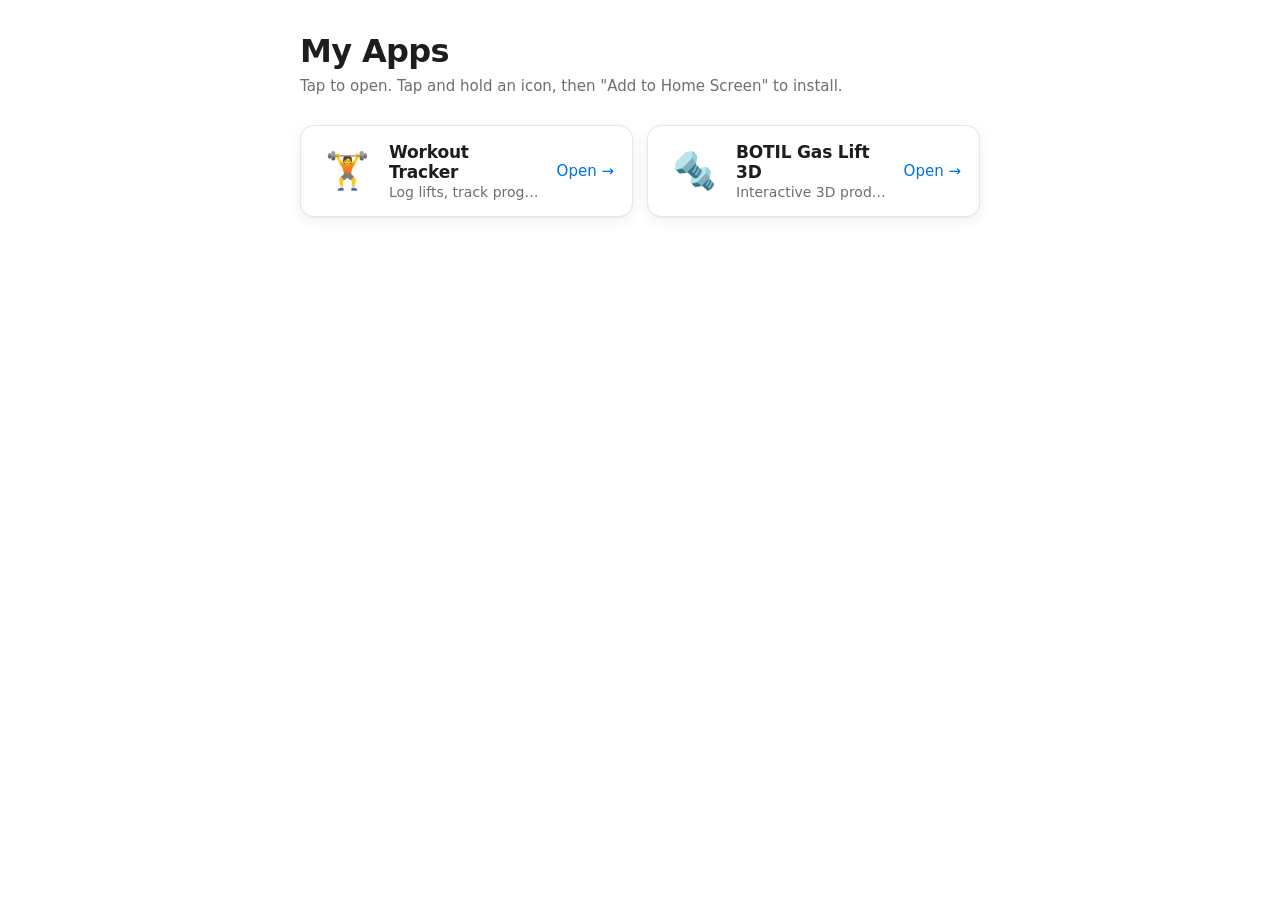
<file: index.html>
<!doctype html>
<html lang="en">
<head>
  <meta charset="utf-8">
  <!-- Mobile-first viewport: makes the layout scale correctly on iPhone -->
  <meta name="viewport" content="width=device-width, initial-scale=1, viewport-fit=cover">
  <meta name="theme-color" content="#ffffff">
  <title>Rohan's Apps</title>

  <!-- Stylesheet -->
  <link rel="stylesheet" href="/style.css">

  <!-- PWA manifest: lets iPhone "Add to Home Screen" treat the store like an app -->
  <link rel="manifest" href="/manifest.json">

  <!-- Apple-specific PWA hints: standalone launch, white status bar, home-screen icon -->
  <meta name="apple-mobile-web-app-capable" content="yes">
  <meta name="apple-mobile-web-app-status-bar-style" content="default">
  <meta name="apple-mobile-web-app-title" content="Apps">
  <link rel="apple-touch-icon" href="/icon.svg">

  <!-- Favicon (also emoji-based SVG, no PNG needed) -->
  <link rel="icon" type="image/svg+xml" href="/icon.svg">
</head>
<body>
  <header class="site-header">
    <h1>My Apps</h1>
    <p class="site-tagline">Tap to open. Tap and hold an icon, then "Add to Home Screen" to install.</p>
  </header>

  <main>
    <!-- The card grid. app.js fills this in from apps.json on page load. -->
    <ul id="app-grid" class="app-grid" aria-label="App list"></ul>
  </main>

  <!-- defer so the DOM is parsed before the script runs -->
  <script src="/app.js" defer></script>
</body>
</html>
</file>
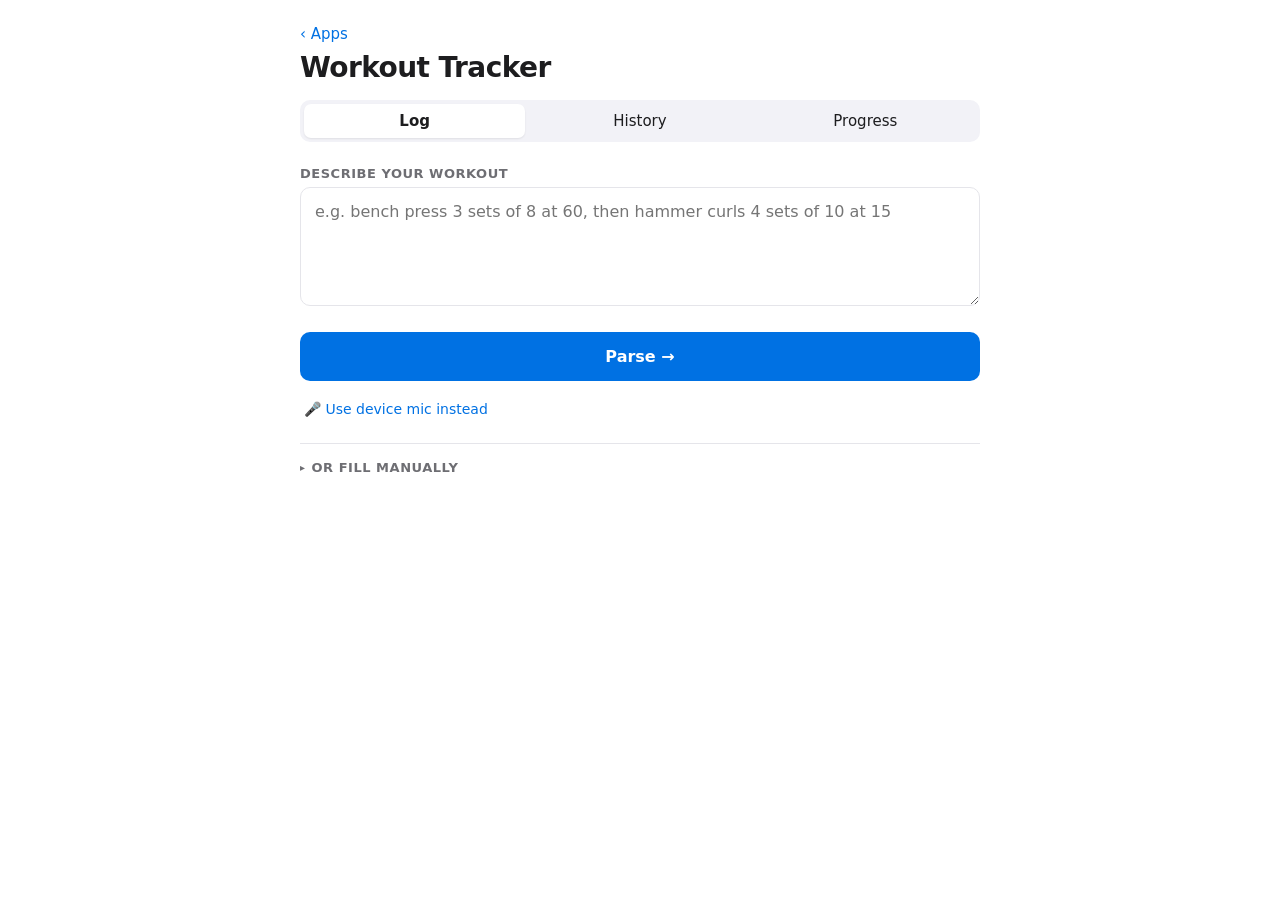
<file: apps/workout/index.html>
<!doctype html>
<html lang="en">
<head>
  <meta charset="utf-8">
  <meta name="viewport" content="width=device-width, initial-scale=1, viewport-fit=cover">
  <meta name="theme-color" content="#ffffff">
  <title>Workout Tracker</title>

  <link rel="stylesheet" href="/apps/workout/style.css">

  <!-- PWA manifest scoped to /apps/workout/ so this app installs on its own -->
  <link rel="manifest" href="/apps/workout/manifest.json">

  <!-- Apple PWA meta tags for Add to Home Screen -->
  <meta name="apple-mobile-web-app-capable" content="yes">
  <meta name="apple-mobile-web-app-status-bar-style" content="default">
  <meta name="apple-mobile-web-app-title" content="Workout">
  <link rel="apple-touch-icon" href="/apps/workout/icon.svg">
  <link rel="icon" type="image/svg+xml" href="/apps/workout/icon.svg">
</head>
<body>
  <header class="app-header">
    <a class="back-link" href="/" aria-label="Back to store">‹ Apps</a>
    <h1>Workout Tracker</h1>
  </header>

  <!-- Top segmented control: Log / History / Progress -->
  <nav class="segmented" role="tablist" aria-label="Views">
    <button type="button" class="seg seg--active" role="tab" data-view="log"      aria-selected="true">Log</button>
    <button type="button" class="seg"             role="tab" data-view="history"  aria-selected="false">History</button>
    <button type="button" class="seg"             role="tab" data-view="progress" aria-selected="false">Progress</button>
  </nav>

  <main>
    <!-- LOG VIEW -->
    <section id="view-log" class="view" aria-label="Log a workout">
      <!-- Wispr-first entry (PRD-04 Session B). The textarea is the always-visible
           primary input. Wispr Flow's keyboard, hardware keyboard, and paste all
           fill it directly. Parse runs the same multi-exercise pipeline as voice.
           The mic button is demoted to a small inline link below Parse — kept as
           a fallback for users without Wispr Flow. -->
      <div id="wispr-block" class="wispr-block">
        <label class="field">
          <span class="field__label">Describe your workout</span>
          <textarea id="transcript-text" class="transcript-text" rows="4" placeholder="e.g. bench press 3 sets of 8 at 60, then hammer curls 4 sets of 10 at 15" aria-label="Workout transcript"></textarea>
        </label>
        <div id="voice-error" class="voice-error" hidden></div>
        <button type="button" id="parse-btn" class="btn btn--primary">Parse →</button>
        <button type="button" id="mic-btn" class="mic-link" hidden>🎤 Use device mic instead</button>
      </div>

      <!-- Multi-exercise preview (PRD-04 Session A): populated after parse.
           One <div class="preview-card"> per parsed workout, each editable.
           Save-all writes all entries with one shared timestamp.
           When visible, the wispr-block and manual disclosure below are hidden
           via body.preview-active. -->
      <div id="preview-stack-wrap" hidden>
        <div class="preview-stack__header">Review &amp; save (<span id="preview-count">0</span>)</div>
        <div id="preview-stack" class="preview-stack"></div>
        <div class="preview-actions">
          <button type="button" id="preview-discard-btn" class="btn btn--ghost">Discard all</button>
          <button type="button" id="preview-save-btn"    class="btn btn--primary">Save all</button>
        </div>
      </div>

      <!-- Manual entry, default-collapsed. Native <details> for accessibility. -->
      <details id="manual-disclosure" class="manual-disclosure">
        <summary>Or fill manually</summary>
        <div class="manual-form">
          <label class="field">
            <span class="field__label">Exercise</span>
            <select id="exercise-select"></select>
          </label>

          <button type="button" id="repeat-btn" class="btn btn--secondary">↻ Repeat last workout</button>

          <div class="sets">
            <div class="sets__header">
              <span>Sets</span>
            </div>
            <ul id="sets-list" class="sets__list"></ul>
            <button type="button" id="add-set-btn" class="btn btn--ghost">+ Add set</button>
          </div>

          <label class="field">
            <span class="field__label">Notes (optional)</span>
            <input id="notes-input" type="text" placeholder="How did it feel?">
          </label>

          <!-- RPE chip: shown when voice parse extracted an RPE value. Cleared by tapping ×. -->
          <div id="rpe-row" class="rpe-row" hidden>
            <span class="rpe-chip">RPE <span id="rpe-value">—</span></span>
            <button type="button" id="rpe-clear" class="rpe-clear" aria-label="Clear RPE">×</button>
          </div>

          <button type="button" id="save-btn" class="btn btn--primary">Save workout</button>
        </div>
      </details>

      <!-- Manage custom exercises: visible only when at least one custom exists. -->
      <section id="manage-custom" class="manage-custom" hidden aria-label="Manage custom exercises">
        <h2 class="manage-custom__title">Manage custom exercises</h2>
        <ul id="manage-custom-list" class="manage-custom__list"></ul>
      </section>
    </section>

    <!-- HISTORY VIEW -->
    <section id="view-history" class="view" aria-label="Workout history" hidden>
      <ul id="history-list" class="history"></ul>
    </section>

    <!-- PROGRESS VIEW -->
    <section id="view-progress" class="view" aria-label="Progress chart" hidden>
      <!-- Body heat map (PRD-04 Session C). Filled by app.js once SVG is fetched. -->
      <div id="heatmap-container" class="heatmap-container" aria-label="Muscle volume in the last 30 days"></div>

      <label class="field">
        <span class="field__label">Exercise</span>
        <select id="progress-select"></select>
      </label>
      <div id="chart-container" class="chart-container"></div>
    </section>
  </main>

  <script src="/apps/workout/app.js" defer></script>
</body>
</html>
</file>
<file: style.css>
/* Personal App Store — styles.
   Goal: clean, minimal, Apple-ish. White bg, system fonts, generous whitespace.
   Mobile-first; the grid widens on larger screens. */

:root {
  --bg: #ffffff;
  --text: #1d1d1f;
  --muted: #6e6e73;
  --border: #e5e5ea;
  --card-bg: #ffffff;
  --shadow: 0 1px 2px rgba(0, 0, 0, 0.04), 0 4px 16px rgba(0, 0, 0, 0.06);
  --radius: 14px;
}

* { box-sizing: border-box; }

html, body {
  margin: 0;
  padding: 0;
  background: var(--bg);
  color: var(--text);
  font-family: -apple-system, BlinkMacSystemFont, "SF Pro Text", "Segoe UI", system-ui, sans-serif;
  -webkit-font-smoothing: antialiased;
  -webkit-tap-highlight-color: transparent;
}

/* Page wrapper — centered with comfortable side padding on mobile */
body {
  max-width: 720px;
  margin: 0 auto;
  padding: 32px 20px 64px;
}

.site-header {
  margin-bottom: 28px;
}

.site-header h1 {
  font-size: 32px;
  font-weight: 700;
  letter-spacing: -0.02em;
  margin: 0 0 6px;
}

.site-tagline {
  margin: 0;
  color: var(--muted);
  font-size: 15px;
  line-height: 1.4;
}

/* Card grid: 1 column on phones, 2 on wider screens */
.app-grid {
  list-style: none;
  margin: 0;
  padding: 0;
  display: grid;
  grid-template-columns: 1fr;
  gap: 14px;
}

@media (min-width: 560px) {
  .app-grid {
    grid-template-columns: 1fr 1fr;
  }
}

/* Card shared layout */
.card {
  display: grid;
  grid-template-columns: 56px 1fr auto;
  align-items: center;
  gap: 14px;
  padding: 16px 18px;
  background: var(--card-bg);
  border: 1px solid var(--border);
  border-radius: var(--radius);
  box-shadow: var(--shadow);
  text-decoration: none;
  color: inherit;
  transition: transform 120ms ease, box-shadow 120ms ease;
}

.card__icon {
  font-size: 36px;
  line-height: 1;
  text-align: center;
}

.card__body {
  display: flex;
  flex-direction: column;
  min-width: 0;
}

.card__name {
  font-size: 17px;
  font-weight: 600;
  letter-spacing: -0.01em;
}

.card__desc {
  margin-top: 2px;
  font-size: 14px;
  color: var(--muted);
  overflow: hidden;
  text-overflow: ellipsis;
  white-space: nowrap;
}

.card__cta {
  font-size: 15px;
  font-weight: 500;
  color: #0071e3; /* Apple-blue accent */
}

/* Live card: subtle hover lift (only animation in v1) */
.card--live:hover {
  transform: translateY(-1px);
  box-shadow: 0 2px 4px rgba(0, 0, 0, 0.05), 0 8px 24px rgba(0, 0, 0, 0.08);
}

/* Coming-soon card: greyed and non-tappable */
.card--disabled {
  opacity: 0.45;
  pointer-events: none;
  cursor: not-allowed;
}

.card__pill {
  font-size: 12px;
  font-weight: 600;
  text-transform: uppercase;
  letter-spacing: 0.04em;
  color: var(--muted);
  background: #f2f2f7;
  padding: 4px 10px;
  border-radius: 999px;
}

.empty {
  color: var(--muted);
  font-size: 15px;
  list-style: none;
  text-align: center;
  padding: 32px 0;
}
</file>
<file: apps/workout/style.css>
/* Workout Tracker — styles.
   Reuses the same design tokens as the store so the apps feel like one product. */

:root {
  --bg: #ffffff;
  --text: #1d1d1f;
  --muted: #6e6e73;
  --border: #e5e5ea;
  --card-bg: #ffffff;
  --shadow: 0 1px 2px rgba(0, 0, 0, 0.04), 0 4px 16px rgba(0, 0, 0, 0.06);
  --radius: 14px;
  --accent: #0071e3;   /* Apple-blue accent, matches the store's "Open →" */
  --soft: #f2f2f7;
}

* { box-sizing: border-box; }

html, body {
  margin: 0;
  padding: 0;
  background: var(--bg);
  color: var(--text);
  font-family: -apple-system, BlinkMacSystemFont, "SF Pro Text", "Segoe UI", system-ui, sans-serif;
  -webkit-font-smoothing: antialiased;
  -webkit-tap-highlight-color: transparent;
}

body {
  max-width: 720px;
  margin: 0 auto;
  padding: 24px 20px 64px;
}

/* Header */
.app-header { margin-bottom: 16px; }
.app-header h1 {
  font-size: 28px;
  font-weight: 700;
  letter-spacing: -0.02em;
  margin: 8px 0 0;
}
.back-link {
  color: var(--accent);
  text-decoration: none;
  font-size: 15px;
}

/* Segmented control */
.segmented {
  display: grid;
  grid-template-columns: repeat(3, 1fr);
  gap: 4px;
  padding: 4px;
  background: var(--soft);
  border-radius: 10px;
  margin-bottom: 24px;
}
.seg {
  appearance: none;
  border: none;
  background: transparent;
  color: var(--text);
  padding: 8px 12px;
  font-size: 15px;
  font-weight: 500;
  border-radius: 7px;
  cursor: pointer;
  font-family: inherit;
}
.seg--active {
  background: var(--card-bg);
  box-shadow: 0 1px 2px rgba(0, 0, 0, 0.08);
  font-weight: 600;
}

/* Forms */
.field {
  display: block;
  margin-bottom: 16px;
}
.field__label {
  display: block;
  font-size: 13px;
  font-weight: 600;
  color: var(--muted);
  text-transform: uppercase;
  letter-spacing: 0.04em;
  margin-bottom: 6px;
}
textarea {
  width: 100%;
  padding: 12px 14px;
  font-size: 16px;
  font-family: inherit;
  color: var(--text);
  background: var(--card-bg);
  border: 1px solid var(--border);
  border-radius: 10px;
  resize: vertical;
  min-height: 64px;
  -webkit-appearance: none;
  appearance: none;
}

select, input[type="text"], input[type="number"] {
  width: 100%;
  padding: 12px 14px;
  font-size: 16px;            /* 16px prevents iOS zoom-on-focus */
  font-family: inherit;
  color: var(--text);
  background: var(--card-bg);
  border: 1px solid var(--border);
  border-radius: 10px;
  -webkit-appearance: none;
  appearance: none;
}
select {
  background-image: url("data:image/svg+xml;utf8,<svg xmlns='http://www.w3.org/2000/svg' viewBox='0 0 12 8'><path d='M1 1l5 5 5-5' stroke='%236e6e73' stroke-width='1.5' fill='none' stroke-linecap='round' stroke-linejoin='round'/></svg>");
  background-repeat: no-repeat;
  background-position: right 14px center;
  background-size: 12px;
  padding-right: 36px;
}

/* Buttons */
.btn {
  display: inline-block;
  width: 100%;
  padding: 14px 16px;
  font-size: 16px;
  font-weight: 600;
  font-family: inherit;
  border: 1px solid transparent;
  border-radius: 10px;
  cursor: pointer;
  text-align: center;
  margin-bottom: 12px;
}
.btn--primary {
  background: var(--accent);
  color: #fff;
}
.btn--primary:active { opacity: 0.85; }
.btn--secondary {
  background: var(--card-bg);
  color: var(--accent);
  border-color: var(--border);
}
.btn--secondary[disabled] {
  color: var(--muted);
  cursor: not-allowed;
  opacity: 0.6;
}
.btn--ghost {
  background: transparent;
  color: var(--accent);
  border-color: var(--border);
  font-weight: 500;
}

/* Sets list */
.sets {
  margin-bottom: 16px;
}
.sets__header {
  font-size: 13px;
  font-weight: 600;
  color: var(--muted);
  text-transform: uppercase;
  letter-spacing: 0.04em;
  margin-bottom: 8px;
}
.sets__list {
  list-style: none;
  margin: 0 0 10px;
  padding: 0;
  display: flex;
  flex-direction: column;
  gap: 8px;
}
.set-row {
  display: grid;
  grid-template-columns: 1fr 1fr auto;
  align-items: center;
  gap: 8px;
}
.set-row input { padding: 10px 12px; }
.set-row__remove {
  appearance: none;
  background: var(--soft);
  border: none;
  color: var(--muted);
  width: 36px;
  height: 36px;
  border-radius: 8px;
  font-size: 18px;
  cursor: pointer;
}

/* History */
.history {
  list-style: none;
  margin: 0;
  padding: 0;
  display: flex;
  flex-direction: column;
  gap: 12px;
}
.history-item {
  padding: 14px 16px;
  background: var(--card-bg);
  border: 1px solid var(--border);
  border-radius: var(--radius);
  box-shadow: var(--shadow);
}
.history-item__meta {
  display: flex;
  justify-content: space-between;
  align-items: baseline;
  gap: 8px;
  margin-bottom: 4px;
}
.history-item__exercise {
  font-size: 16px;
  font-weight: 600;
}
.history-item__date {
  font-size: 13px;
  color: var(--muted);
}
.history-item__sets {
  font-size: 14px;
  color: var(--muted);
}
.history-item__notes {
  margin-top: 6px;
  font-size: 13px;
  color: var(--muted);
  font-style: italic;
}

/* Edit affordance — small pencil in the top-right corner of read-only items */
.history-item {
  position: relative;
}
.history-item__edit-btn {
  position: absolute;
  top: 8px;
  right: 8px;
  appearance: none;
  background: transparent;
  border: none;
  color: var(--muted);
  font-size: 15px;
  width: 32px;
  height: 32px;
  border-radius: 8px;
  cursor: pointer;
  line-height: 1;
}
.history-item__edit-btn:hover {
  background: var(--soft);
  color: var(--accent);
}

/* Edit-mode history item */
.history-item--editing {
  border-color: var(--accent);
  box-shadow: 0 0 0 2px rgba(0, 113, 227, 0.15), var(--shadow);
}
.history-item--editing .field {
  margin-bottom: 12px;
}
.history-item--editing .field__label {
  font-size: 11px;
}

/* Three-button row at the bottom of an editing item */
.history-edit-actions {
  display: grid;
  grid-template-columns: 1fr 1fr 1fr;
  gap: 8px;
  margin-top: 6px;
}
.history-edit-actions .btn { margin-bottom: 0; }

/* Destructive variant for Delete */
.btn--danger {
  background: transparent;
  color: #d93025;
  border-color: var(--border);
}
.btn--danger:active { background: rgba(217, 48, 37, 0.08); }
.history-item--new {
  border-color: var(--accent);
  box-shadow: 0 0 0 2px rgba(0, 113, 227, 0.15), var(--shadow);
  transition: box-shadow 600ms ease, border-color 600ms ease;
}

/* Empty states */
.empty {
  text-align: center;
  color: var(--muted);
  font-size: 15px;
  padding: 32px 16px;
  border: 1px dashed var(--border);
  border-radius: var(--radius);
}

/* Chart */
.chart-container {
  background: var(--card-bg);
  border: 1px solid var(--border);
  border-radius: var(--radius);
  box-shadow: var(--shadow);
  padding: 16px;
}
.chart-container svg { display: block; width: 100%; height: 240px; }
.chart-container .axis-text {
  font-size: 11px;
  fill: var(--muted);
  font-family: inherit;
}
.chart-container .axis-line { stroke: var(--border); stroke-width: 1; }
.chart-container .grid-line { stroke: var(--border); stroke-width: 1; stroke-dasharray: 2 3; }
.chart-container .data-line { stroke: var(--accent); stroke-width: 2; fill: none; }
.chart-container .data-point { fill: var(--accent); }

/* Body heat map (PRD-04 Session C) */
.heatmap-container {
  background: var(--card-bg);
  border: 1px solid var(--border);
  border-radius: var(--radius);
  box-shadow: var(--shadow);
  padding: 12px;
  margin-bottom: 24px;
}
.heatmap-container svg {
  display: block;
  width: 100%;
  height: auto;
  pointer-events: none;   /* PRD §3: tap does nothing */
}

/* Wispr-first entry (PRD-04 Session B) */
.wispr-block {
  margin-bottom: 16px;
}
.wispr-block .transcript-text {
  min-height: 96px;
  font-size: 16px;            /* 16px prevents iOS zoom-on-focus */
  line-height: 1.45;
  margin-bottom: 10px;
}
.wispr-block .field {
  margin-bottom: 12px;
}

/* Inline error message shown above Parse */
.voice-error {
  background: #fdecea;
  color: #b3261e;
  border: 1px solid #f5c6c2;
  border-radius: 10px;
  padding: 10px 12px;
  font-size: 14px;
  margin-bottom: 12px;
}

/* "Use device mic instead" — small inline link below Parse */
.mic-link {
  display: inline-flex;
  align-items: center;
  gap: 6px;
  background: transparent;
  border: none;
  color: var(--accent);
  font-family: inherit;
  font-size: 14px;
  font-weight: 500;
  padding: 8px 4px;
  margin: 0;
  cursor: pointer;
  text-align: left;
}
.mic-link:hover { text-decoration: underline; }
.mic-link--recording {
  color: #d93025;
}
.mic-link--recording::before {
  content: "";
  display: inline-block;
  width: 8px;
  height: 8px;
  border-radius: 50%;
  background: #d93025;
  margin-right: 4px;
  animation: rec-pulse 1.2s ease-in-out infinite;
}
@keyframes rec-pulse {
  0%   { opacity: 1;   transform: scale(1); }
  50%  { opacity: 0.4; transform: scale(0.85); }
  100% { opacity: 1;   transform: scale(1); }
}

/* "Or fill manually" disclosure — uses native <details>/<summary> */
.manual-disclosure {
  margin: 18px 0;
  border-top: 1px solid var(--border);
  padding-top: 12px;
}
.manual-disclosure > summary {
  list-style: none;        /* hide default browser triangle */
  cursor: pointer;
  font-size: 13px;
  font-weight: 600;
  color: var(--muted);
  text-transform: uppercase;
  letter-spacing: 0.04em;
  padding: 4px 0;
  user-select: none;
  display: flex;
  align-items: center;
  gap: 6px;
}
.manual-disclosure > summary::-webkit-details-marker { display: none; }
.manual-disclosure > summary::before {
  content: "▸";
  font-size: 10px;
  color: var(--muted);
  transition: transform 120ms ease;
  display: inline-block;
}
.manual-disclosure[open] > summary::before {
  transform: rotate(90deg);
}
.manual-disclosure > .manual-form {
  margin-top: 14px;
}

/* RPE chip */
.rpe-row {
  display: flex;
  align-items: center;
  gap: 8px;
  margin-bottom: 16px;
}
.rpe-chip {
  display: inline-block;
  font-size: 12px;
  font-weight: 700;
  text-transform: uppercase;
  letter-spacing: 0.06em;
  color: var(--accent);
  background: #e8f1fd;
  padding: 6px 10px;
  border-radius: 999px;
}
.rpe-clear {
  appearance: none;
  background: transparent;
  border: none;
  color: var(--muted);
  font-size: 16px;
  cursor: pointer;
  padding: 4px 8px;
}

/* History RPE chip mirrors Log */
.history-item__rpe {
  display: inline-block;
  font-size: 11px;
  font-weight: 700;
  color: var(--accent);
  background: #e8f1fd;
  padding: 3px 8px;
  border-radius: 999px;
  margin-left: 6px;
  vertical-align: middle;
}

/* Manage custom exercises (PRD-04) */
.manage-custom {
  margin-top: 24px;
  padding-top: 16px;
  border-top: 1px solid var(--border);
}
.manage-custom__title {
  font-size: 13px;
  font-weight: 600;
  color: var(--muted);
  text-transform: uppercase;
  letter-spacing: 0.04em;
  margin: 0 0 10px;
}
.manage-custom__list {
  list-style: none;
  margin: 0;
  padding: 0;
  display: flex;
  flex-direction: column;
  gap: 6px;
}
.manage-custom__item {
  display: flex;
  align-items: center;
  justify-content: space-between;
  padding: 8px 12px;
  background: var(--soft);
  border-radius: 8px;
}
.manage-custom__name {
  font-size: 14px;
  color: var(--text);
}
.manage-custom__remove {
  appearance: none;
  background: transparent;
  border: none;
  color: var(--muted);
  font-size: 18px;
  cursor: pointer;
  padding: 2px 8px;
  border-radius: 6px;
}
.manage-custom__remove:hover {
  background: rgba(0, 0, 0, 0.04);
  color: #d93025;
}

/* Multi-exercise preview cards (PRD-04) */
.preview-stack {
  display: flex;
  flex-direction: column;
  gap: 14px;
  margin-bottom: 16px;
}
.preview-stack__header {
  font-size: 13px;
  font-weight: 600;
  color: var(--muted);
  text-transform: uppercase;
  letter-spacing: 0.04em;
}
.preview-card {
  position: relative;
  background: var(--card-bg);
  border: 1px solid var(--border);
  border-radius: var(--radius);
  box-shadow: var(--shadow);
  padding: 16px;
}
.preview-card__remove {
  position: absolute;
  top: 10px;
  right: 10px;
  appearance: none;
  background: var(--soft);
  border: none;
  color: var(--muted);
  width: 32px;
  height: 32px;
  border-radius: 8px;
  font-size: 18px;
  cursor: pointer;
}
.preview-card__remove:hover { color: #d93025; }
.preview-card .field,
.preview-card .sets {
  margin-bottom: 12px;
}
.preview-card .field__label {
  font-size: 11px;
}
.preview-card .rpe-row {
  margin-bottom: 0;
}
.preview-actions {
  display: grid;
  grid-template-columns: 1fr 1fr;
  gap: 8px;
}
.preview-actions .btn { margin-bottom: 0; }

/* When the preview is active (parsed cards on screen), hide every other entry
   option so the user focuses on reviewing + saving the parsed batch. */
body.preview-active .wispr-block,
body.preview-active .manual-disclosure,
body.preview-active .manual-form { display: none; }
</file>
